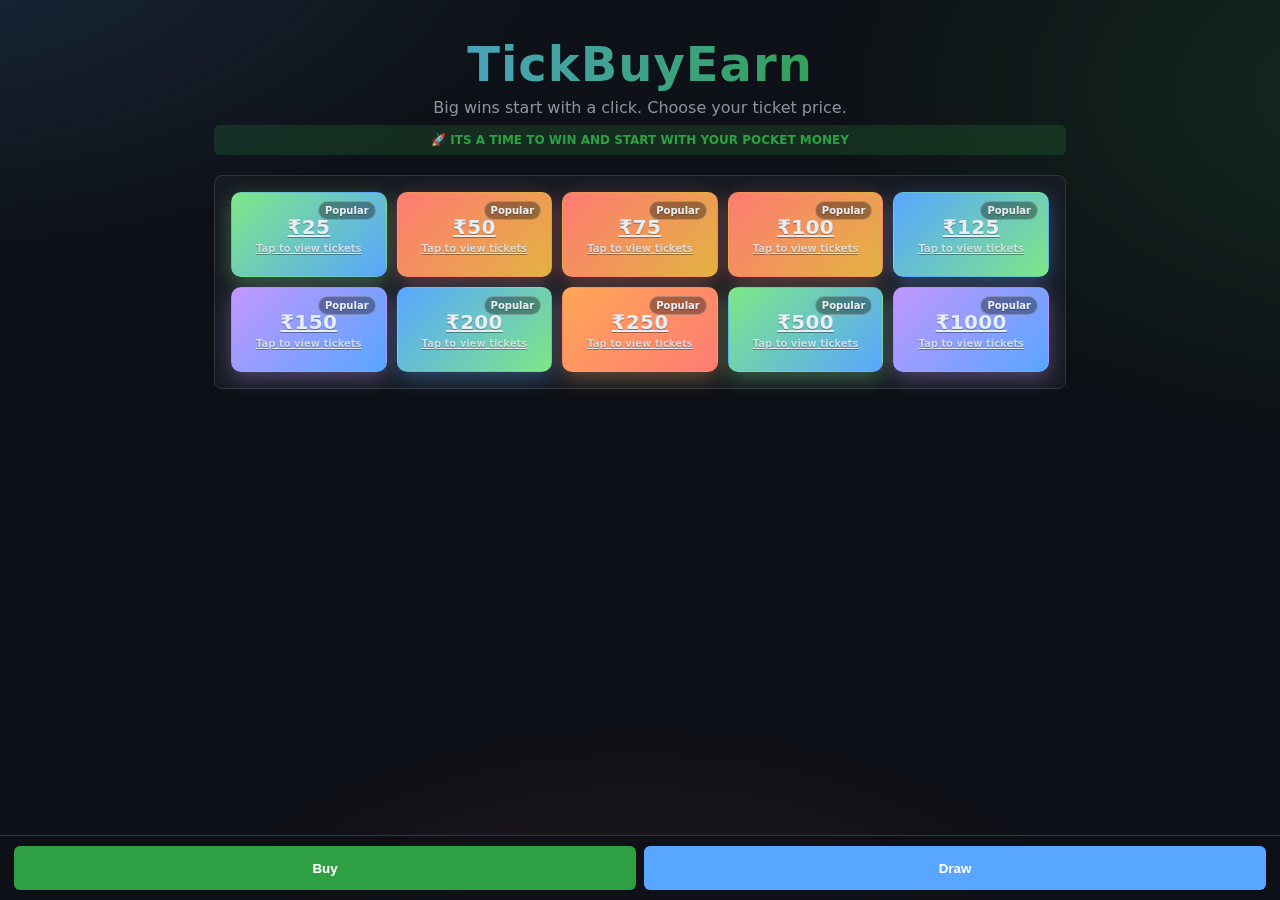
<file: index.html>
<!DOCTYPE html>
<html lang="en">
<head>
    <meta charset="UTF-8" />
    <meta name="viewport" content="width=device-width, initial-scale=1.0" />
    <title>TickBuyEarn</title>
    <link rel="stylesheet" href="styles.css" />
    <script defer src="data.js"></script>
    <script defer src="app.js"></script>
    <meta name="description" content="TickBuyEarn - Select ticket price and participate in draws" />
</head>
<body>
<div class="bg" aria-hidden="true"></div>
<div class="container">
    <header class="header hero">
        <div class="logo" aria-label="TickBuyEarn">TickBuyEarn</div>
        <p class="muted">Big wins start with a click. Choose your ticket price.</p>
        <div style="background: rgba(46,160,67,0.2); color: #2ea043; padding: 8px 12px; border-radius: 6px; font-size: 12px; font-weight: 600; margin-top: 8px;">
          🚀 ITS A TIME TO WIN AND START WITH YOUR POCKET MONEY
        </div>
    </header>

    <main>
        <section>
            <div id="priceGrid" class="price-grid" aria-label="Price options grid">
                <!-- Populated by app.js -->
            </div>
        </section>
    </main>
</div>

<nav class="bottom-nav" aria-label="Primary actions">
    <button id="buyBtn" class="btn primary">Buy</button>
    <button id="drawBtn" class="btn secondary">Draw</button>
    </nav>
</body>
</html>
</file>
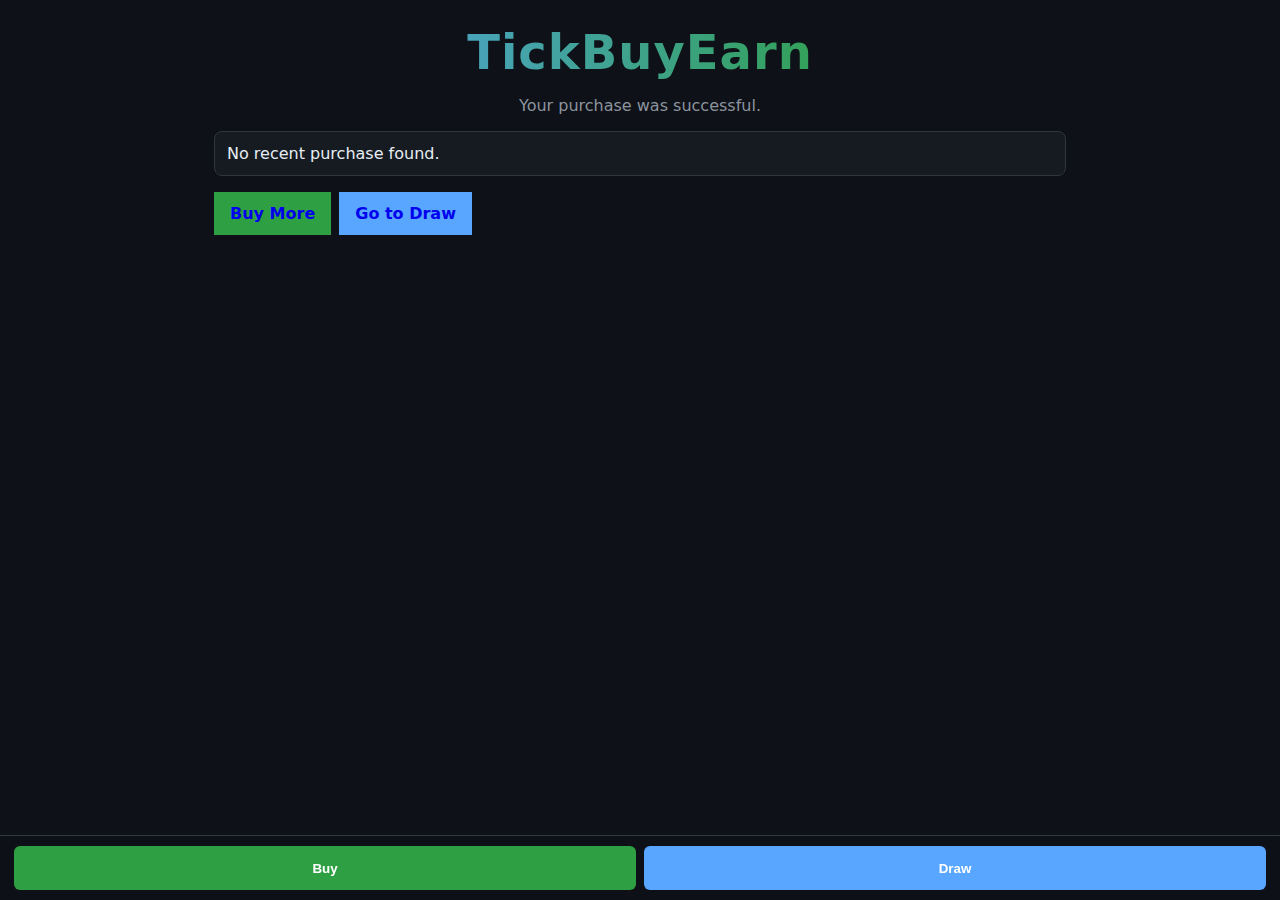
<file: buySuccess.html>
<!DOCTYPE html>
<html lang="en">
<head>
    <meta charset="UTF-8" />
    <meta name="viewport" content="width=device-width, initial-scale=1.0" />
    <title>Purchase Successful • TickBuyEarn</title>
    <link rel="stylesheet" href="styles.css" />
    <script>
      document.addEventListener('DOMContentLoaded', () => {
        const data = localStorage.getItem('tbe_last_purchase');
        let info = null;
        try { info = JSON.parse(data || 'null'); } catch {}
        const box = document.getElementById('summary');
        if (!info) {
          box.textContent = 'No recent purchase found.';
          return;
        }
        box.innerHTML = `
          <div style="font-size:18px;font-weight:700;margin-bottom:8px;">Thank you! 🎉</div>
          <div>You purchased <b>${info.count}</b> ticket(s) for <b>₹${info.price}</b> each.</div>
          <div style="margin:6px 0 8px;">Total paid: <b>₹${info.amount}</b></div>
          <div style="margin-top:6px;">Tickets: ${info.tickets.map(n=>`<span class='chip'>Ticket ${n}</span>`).join(' ')}</div>
        `;
      });
    </script>
</head>
<body>
<div class="container">
  <header class="header">
    <div class="logo">TickBuyEarn</div>
    <p class="muted">Your purchase was successful.</p>
  </header>

  <section class="stat-card" id="summary">Loading...</section>

  <div style="display:flex; gap:8px; margin-top:16px;">
    <a href="index.html" class="btn primary" style="text-decoration:none; text-align:center;">Buy More</a>
    <a href="draw.html" class="btn secondary" style="text-decoration:none; text-align:center;">Go to Draw</a>
  </div>
</div>
<nav class="bottom-nav" aria-label="Primary actions">
  <button class="btn primary" onclick="location.href='index.html'">Buy</button>
  <button class="btn secondary" onclick="location.href='draw.html'">Draw</button>
  </nav>
</body>
</html>
</file>
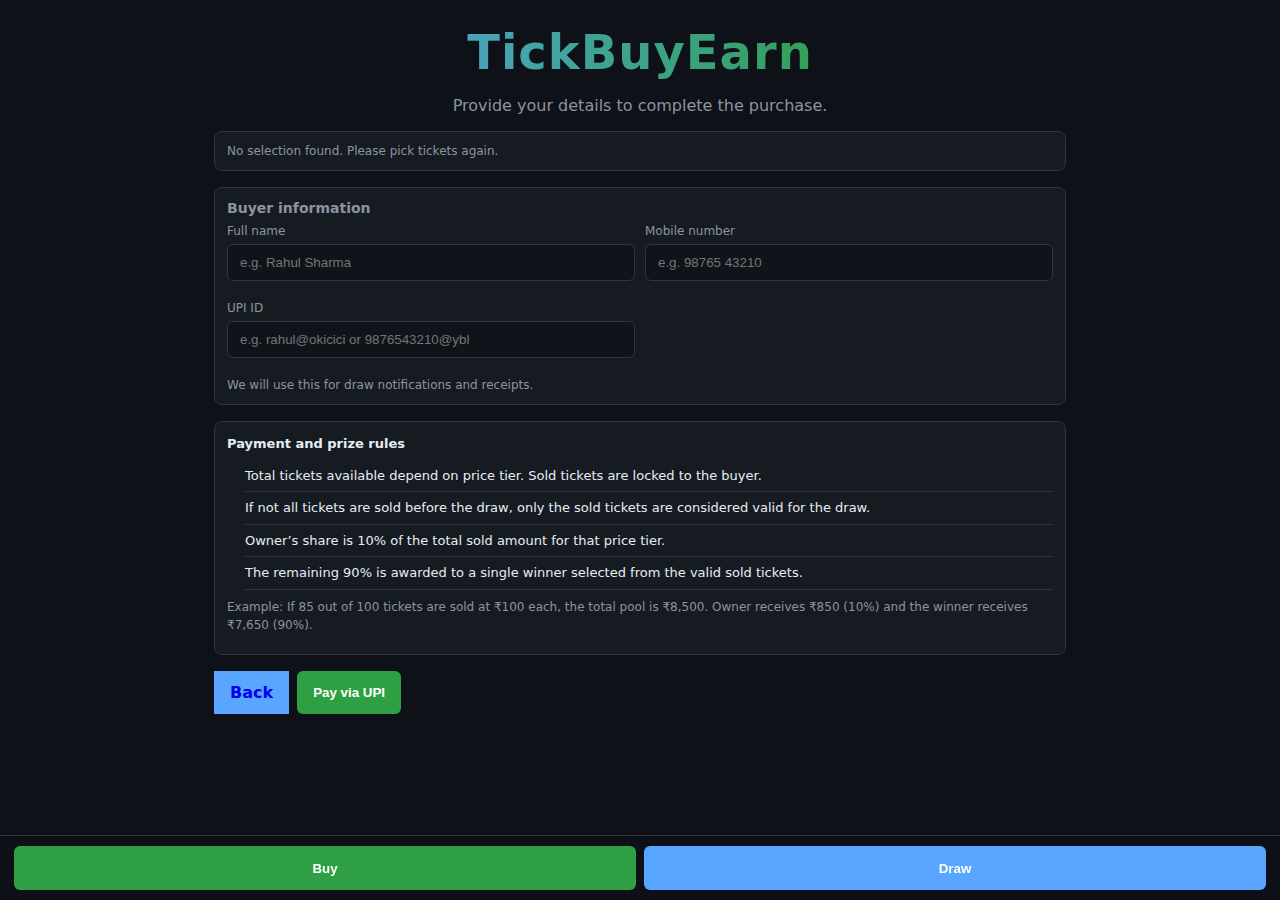
<file: checkout.html>
<!DOCTYPE html>
<html lang="en">
<head>
  <meta charset="UTF-8" />
  <meta name="viewport" content="width=device-width, initial-scale=1.0" />
  <title>Checkout • TickBuyEarn</title>
  <link rel="stylesheet" href="styles.css" />
  <script defer src="data.js"></script>
  <script>
    function byId(id){return document.getElementById(id)}
    function readCheckout(){try{return JSON.parse(localStorage.getItem('tbe_checkout')||'null')}catch{return null}}
    function saveCheckout(data){localStorage.setItem('tbe_checkout', JSON.stringify(data))}
    function formatTickets(arr){return arr.map(n=>`<span class='chip'>Ticket ${n}</span>`).join(' ')}
    document.addEventListener('DOMContentLoaded', () => {
      const info = readCheckout();
      if(!info){
        byId('summary').innerHTML = '<div class="note">No selection found. Please pick tickets again.</div>'
        return;
      }
      byId('summary').innerHTML = `
        <div style="display:flex; gap:12px; align-items:center; flex-wrap:wrap;">
          <div class="pill">Price: ₹${info.price}</div>
          <div class="pill">Tickets: ${info.tickets.length}</div>
          <div class="pill">Total: ₹${info.total}</div>
        </div>
        <div style="margin-top:10px;">${formatTickets(info.tickets)}</div>
      `

      const payBtn = byId('payBtn')
      payBtn.addEventListener('click', () => {
        const name = byId('buyerName').value.trim()
        const mobile = byId('buyerMobile').value.trim()
        const upiId = byId('buyerUpi').value.trim()
        
        if(!name || !mobile || !upiId){ 
          alert('Please enter your name, mobile number, and UPI ID.'); 
          return 
        }

        // Show payment processing
        payBtn.disabled = true
        payBtn.textContent = 'Processing...'
        
        // Create payment request
        const paymentRequest = {
          userId: 1, // In production, this would be the actual user ID
          ticketIds: info.tickets,
          amount: info.total,
          upiId: upiId,
          phoneNumber: mobile
        }
        
        // Use local payment service
        const data = window.tickBuyEarnData.createPayment(paymentRequest);
        if (data.status === 'created') {
          // Show UPI payment options
          showUPIPayment(data, info)
        } else {
          alert('Payment creation failed: ' + data.message)
          payBtn.disabled = false
          payBtn.textContent = 'Pay via UPI'
        }
      })
      
      function showUPIPayment(paymentData, ticketInfo) {
        const paymentModal = document.createElement('div')
        paymentModal.className = 'payment-modal'
        paymentModal.innerHTML = `
          <div class="payment-content">
            <h3>UPI Payment</h3>
            <p>Amount: ₹${ticketInfo.total}</p>
            <p>Order ID: ${paymentData.orderId}</p>
            
            <div class="upi-options">
              <div class="upi-option">
                <h4>Option 1: Scan QR Code</h4>
                <img src="${paymentData.qrCodeUrl}" alt="UPI QR Code" style="width: 200px; height: 200px;">
                <p>Scan with any UPI app (GPay, PhonePe, Paytm, etc.)</p>
              </div>
              
              <div class="upi-option">
                <h4>Option 2: Deep Link</h4>
                <button onclick="window.location.href='${paymentData.upiIntentUrl}'" class="btn primary">
                  Pay with UPI App
                </button>
                <p>Click to open your UPI app directly</p>
              </div>
            </div>
            
            <div class="payment-actions">
              <button onclick="checkPaymentStatus('${paymentData.orderId}')" class="btn secondary">
                Check Payment Status
              </button>
              <button onclick="closePaymentModal()" class="btn secondary">
                Close
              </button>
            </div>
          </div>
        `
        document.body.appendChild(paymentModal)
      }
      
      function checkPaymentStatus(orderId) {
        const data = window.tickBuyEarnData.checkPaymentStatus(orderId);
        if (data.status === 'COMPLETED') {
          alert('Payment successful! Redirecting to success page...')
          const lastPurchase = { 
            name: byId('buyerName').value.trim(), 
            mobile: byId('buyerMobile').value.trim(), 
            price: ticketInfo.price, 
            count: ticketInfo.tickets.length, 
            amount: ticketInfo.total, 
            tickets: ticketInfo.tickets 
          }
          localStorage.setItem('tbe_last_purchase', JSON.stringify(lastPurchase))
          window.location.href = 'buySuccess.html'
        } else {
          alert('Payment status: ' + data.message)
        }
      }
      
      function closePaymentModal() {
        const modal = document.querySelector('.payment-modal')
        if (modal) {
          modal.remove()
        }
        // Reset button
        byId('payBtn').disabled = false
        byId('payBtn').textContent = 'Pay via UPI'
      }
    })
  </script>
</head>
<body>
  <div class="container">
    <header class="header">
      <div class="logo">TickBuyEarn</div>
      <p class="muted">Provide your details to complete the purchase.</p>
    </header>

    <section class="stat-card" id="summary">Loading summary...</section>

    <section class="stat-card">
      <h3 style="margin-top:0;">Buyer information</h3>
      <div class="form">
        <div class="row">
          <div class="field">
            <label for="buyerName">Full name</label>
            <input id="buyerName" placeholder="e.g. Rahul Sharma" />
          </div>
          <div class="field">
            <label for="buyerMobile">Mobile number</label>
            <input id="buyerMobile" placeholder="e.g. 98765 43210" />
          </div>
        </div>
        <div class="row">
          <div class="field">
            <label for="buyerUpi">UPI ID</label>
            <input id="buyerUpi" placeholder="e.g. rahul@okicici or 9876543210@ybl" />
          </div>
        </div>
        <div class="note">We will use this for draw notifications and receipts.</div>
      </div>
    </section>

    <section class="stat-card rules">
      <h4>Payment and prize rules</h4>
      <ul>
        <li>Total tickets available depend on price tier. Sold tickets are locked to the buyer.</li>
        <li>If not all tickets are sold before the draw, only the sold tickets are considered valid for the draw.</li>
        <li>Owner’s share is 10% of the total sold amount for that price tier.</li>
        <li>The remaining 90% is awarded to a single winner selected from the valid sold tickets.</li>
      </ul>
      <p class="note">Example: If 85 out of 100 tickets are sold at ₹100 each, the total pool is ₹8,500. Owner receives ₹850 (10%) and the winner receives ₹7,650 (90%).</p>
    </section>

    <div style="display:flex; gap:8px;">
      <a href="tickets.html" class="btn secondary" style="text-decoration:none; text-align:center;">Back</a>
      <button id="payBtn" class="btn primary">Pay via UPI</button>
    </div>
  </div>
  <nav class="bottom-nav" aria-label="Primary actions">
    <button class="btn primary" onclick="location.href='index.html'">Buy</button>
    <button class="btn secondary" onclick="location.href='draw.html'">Draw</button>
  </nav>
</body>
</html>
</file>
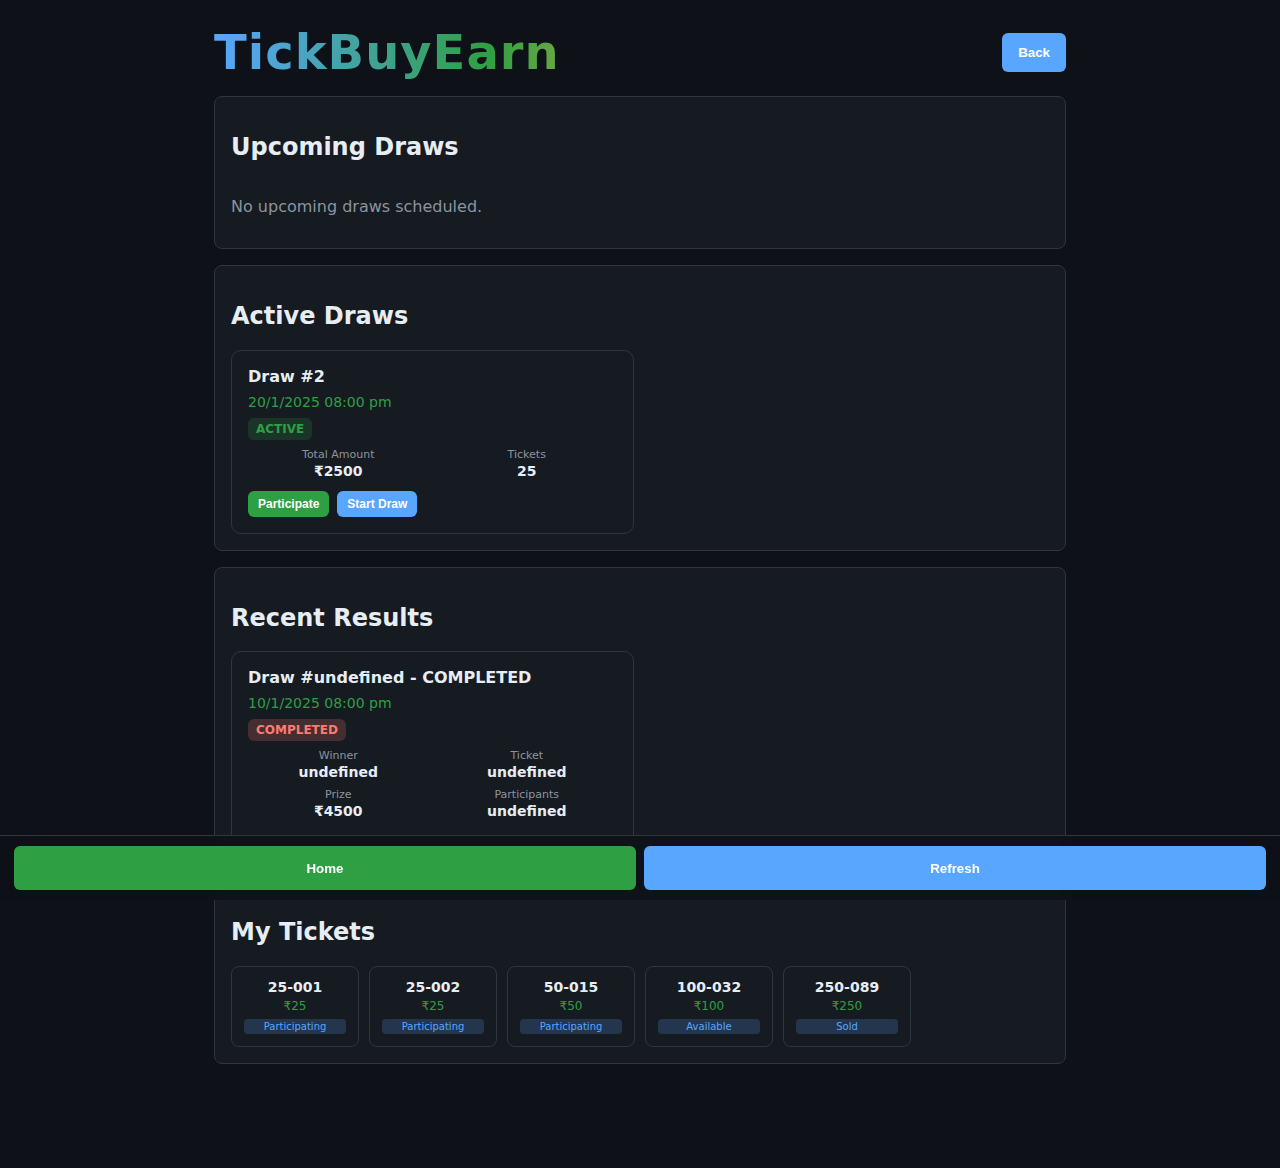
<file: draw.html>
<!DOCTYPE html>
<html lang="en">
<head>
    <meta charset="UTF-8" />
    <meta name="viewport" content="width=device-width, initial-scale=1.0" />
    <title>Draw • TickBuyEarn</title>
    <link rel="stylesheet" href="styles.css" />
    <script defer src="data.js"></script>
    <script defer src="app.js"></script>
</head>
<body>
<div class="container">
    <header class="header subheader">
        <div class="logo">TickBuyEarn</div>
        <button id="backBtn" class="btn secondary">Back</button>
    </header>

    <!-- Upcoming Draws Section -->
    <section>
        <h2>Upcoming Draws</h2>
        <div id="upcomingDraws" class="draws-grid"></div>
    </section>

    <!-- Active Draws Section -->
    <section>
        <h2>Active Draws</h2>
        <div id="activeDraws" class="draws-grid"></div>
    </section>

    <!-- Completed Draws Section -->
    <section>
        <h2>Recent Results</h2>
        <div id="completedDraws" class="draws-grid"></div>
    </section>

    <!-- My Tickets Section -->
    <section>
        <h2>My Tickets</h2>
        <div id="myTickets" class="tickets-grid"></div>
    </section>
</div>

<nav class="bottom-nav" aria-label="Navigation">
    <button id="homeBtn" class="btn primary">Home</button>
    <button id="refreshBtn" class="btn secondary">Refresh</button>
</nav>
</body>
</html>
</file>
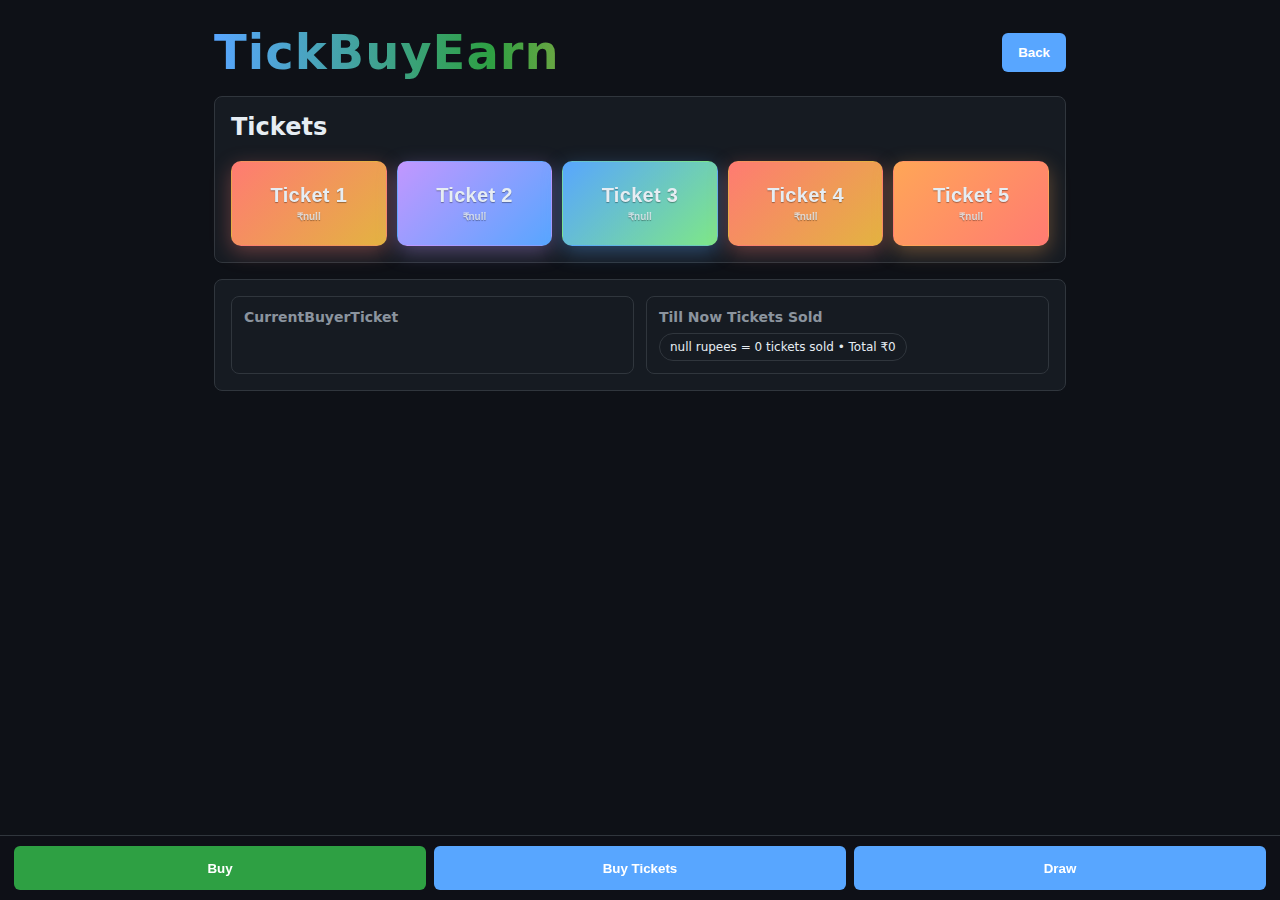
<file: tickets.html>
<!DOCTYPE html>
<html lang="en">
<head>
    <meta charset="UTF-8" />
    <meta name="viewport" content="width=device-width, initial-scale=1.0" />
    <title>Tickets • TickBuyEarn</title>
    <link rel="stylesheet" href="styles.css" />
    <script defer src="data.js"></script>
    <script defer src="app.js"></script>
</head>
<body>
<div class="container">
    <header class="header subheader">
        <div class="logo">TickBuyEarn</div>
        <button id="backBtn" class="btn secondary">Back</button>
    </header>

    <section>
        <h2 id="ticketsTitle" style="margin-top:0">Tickets</h2>
        <div id="ticketsGrid" class="price-grid" aria-live="polite"></div>
    </section>

    <section class="stats">
        <div class="stat-card">
            <h3>CurrentBuyerTicket</h3>
            <div id="currentSelection" class="chips"></div>
        </div>
        <div class="stat-card">
            <h3>Till Now Tickets Sold</h3>
            <div id="soldSummary" class="chips"></div>
        </div>
    </section>
</div>

<nav class="bottom-nav three" aria-label="Purchase actions">
    <button id="homeBtn" class="btn primary">Buy</button>
    <button id="checkoutBtn" class="btn secondary">Buy Tickets</button>
    <button id="goDrawBtn" class="btn secondary">Draw</button>
</nav>
</body>
</html>
</file>
<file: styles.css>
:root {
  --bg: #0e1117;
  --panel: #161b22;
  --text: #e6edf3;
  --muted: #8b949e;
  --accent: #2ea043;
  --accent-2: #58a6ff;
  --danger: #ff7b72;
}

* { box-sizing: border-box; }
body {
  margin: 0;
  font-family: system-ui, -apple-system, Segoe UI, Roboto, Ubuntu, Cantarell, Noto Sans, Helvetica, Arial;
  background: var(--bg);
  color: var(--text);
}
.bg {
  position: fixed;
  inset: 0;
  z-index: -1;
  background: radial-gradient(1200px 600px at -10% -10%, rgba(88,166,255,0.18), transparent 60%),
              radial-gradient(1000px 600px at 110% 10%, rgba(46,160,67,0.18), transparent 60%),
              radial-gradient(900px 600px at 50% 120%, rgba(255,123,114,0.14), transparent 60%);
  animation: floatBg 16s ease-in-out infinite alternate;
}
@keyframes floatBg {
  0% { transform: translateY(0px); filter: hue-rotate(0deg); }
  100% { transform: translateY(-10px); filter: hue-rotate(8deg); }
}
.container {
  max-width: 900px;
  margin: 0 auto;
  padding: 24px;
  padding-bottom: 88px; /* space for fixed bottom nav */
}
h1 { margin-top: 0; }

.header { text-align: center; margin-bottom: 16px; }
.logo {
  font-size: clamp(28px, 6vw, 48px);
  font-weight: 800;
  letter-spacing: 1px;
  background: linear-gradient(90deg,#58a6ff 0%,#2ea043 40%,#e3b341 70%,#ff7b72 100%);
  -webkit-background-clip: text;
  background-clip: text;
  color: transparent;
  background-size: 200% 100%;
  animation: logoShimmer 8s linear infinite;
}
@keyframes logoShimmer {
  0% { background-position: 0% 50%; }
  100% { background-position: 100% 50%; }
}
.hero {
  margin: 12px auto 20px;
  text-align: center;
}
.hero p { margin: 6px 0 0; color: var(--muted); }

section {
  background: var(--panel);
  padding: 16px;
  border-radius: 8px;
  margin-bottom: 16px;
  border: 1px solid #30363d;
}

input {
  width: 100%;
  padding: 10px 12px;
  margin-bottom: 8px;
  border-radius: 6px;
  border: 1px solid #30363d;
  background: transparent;
  color: var(--text);
}

button {
  background: var(--accent);
  border: none;
  color: #fff;
  padding: 10px 14px;
  border-radius: 6px;
  cursor: pointer;
}
button[disabled] { opacity: 0.5; cursor: not-allowed; }

ul { list-style: none; padding: 0; }
li { padding: 6px 0; border-bottom: 1px solid #30363d; }

.muted { color: var(--muted); }

/* Price Grid */
.price-grid {
  display: grid;
  grid-template-columns: repeat(2, minmax(0, 1fr));
  gap: 10px;
}

@media (min-width: 520px) {
  .price-grid { grid-template-columns: repeat(3, 1fr); }
}
@media (min-width: 820px) {
  .price-grid { grid-template-columns: repeat(5, 1fr); }
}

.price-card {
  display: flex;
  align-items: center;
  justify-content: center;
  padding: 16px 12px;
  height: 85px;
  width: 100%;
  border: 1px solid transparent;
  border-radius: 10px;
  background: linear-gradient(180deg, rgba(255,255,255,0.06) 0%, rgba(255,255,255,0.02) 100%);
  color: var(--text);
  font-weight: 800;
  font-size: 18px;
  text-shadow: 0 1px 1px rgba(0,0,0,0.35);
  box-shadow: 0 4px 16px rgba(0,0,0,0.35);
  transition: transform .18s ease, box-shadow .18s ease, border-color .18s ease, filter .18s ease;
  user-select: none;
  position: relative;
  transform-style: preserve-3d;
  box-sizing: border-box;
}
.price-card:hover { transform: translateY(-3px) scale(1.01); box-shadow: 0 10px 28px rgba(0,0,0,0.45); border-color: rgba(255,255,255,0.15); filter: saturate(1.1); }
.price-card:active { transform: translateY(0); }

.price-card .card-badge {
  position: absolute;
  top: 8px;
  right: 10px;
  padding: 3px 6px;
  font-size: 10px;
  border-radius: 999px;
  background: rgba(0,0,0,0.35);
  border: 1px solid rgba(255,255,255,0.25);
  transform: translateZ(16px);
}
.price-card .card-content { text-align: center; transform: translateZ(12px); }
.price-card .price { font-size: 20px; margin-bottom: 4px; letter-spacing: 0.3px; }
.price-card .sub { font-size: 10px; color: #e6edf3cc; font-weight: 600; }

/* Gradient variants for price cards */
.card-g1 { background-image: linear-gradient(135deg, #2ea043 0%, #58a6ff 100%); box-shadow: 0 6px 20px rgba(46,160,67,0.35); }
.card-g2 { background-image: linear-gradient(135deg, #ff7b72 0%, #e3b341 100%); box-shadow: 0 6px 20px rgba(255,123,114,0.35); }
.card-g3 { background-image: linear-gradient(135deg, #7ee787 0%, #58a6ff 100%); box-shadow: 0 6px 20px rgba(126,231,135,0.35); }
.card-g4 { background-image: linear-gradient(135deg, #c297ff 0%, #58a6ff 100%); box-shadow: 0 6px 20px rgba(194,151,255,0.35); }
.card-g5 { background-image: linear-gradient(135deg, #ffa657 0%, #ff7b72 100%); box-shadow: 0 6px 20px rgba(255,166,87,0.35); }
.card-g6 { background-image: linear-gradient(135deg, #58a6ff 0%, #7ee787 100%); box-shadow: 0 6px 20px rgba(88,166,255,0.35); }

/* Bottom Nav */
.bottom-nav {
  position: fixed;
  left: 0; right: 0; bottom: 0;
  display: grid;
  grid-template-columns: repeat(2, 1fr);
  gap: 8px;
  padding: 10px 14px;
  background: rgba(14,17,23,0.85);
  backdrop-filter: blur(6px);
  border-top: 1px solid #30363d;
}
.bottom-nav .btn { min-height: 44px; }
.bottom-nav.three { grid-template-columns: repeat(3, 1fr); }
.btn { padding: 12px 16px; font-weight: 700; }
.btn.primary { background: var(--accent); }
.btn.secondary { background: var(--accent-2); }

/* Checkout form */
.form {
  display: grid; gap: 12px;
}
.row { display: grid; gap: 10px; }
@media (min-width: 640px) { .row { grid-template-columns: 1fr 1fr; } }
.field label { display:block; margin-bottom:6px; color: var(--muted); font-size: 12px; }
.field input { width:100%; padding: 10px 12px; border-radius: 6px; border: 1px solid #30363d; background: #0f141b; color: var(--text); }
.note { color: var(--muted); font-size: 12px; }
.rules { font-size: 13px; line-height: 1.5; color: var(--text); }
.rules h4 { margin: 0 0 6px; }
.rules p { margin: 0 0 8px; }
.rules ul { margin: 0 0 8px 18px; }

/* Tickets page */
.subheader { display: flex; align-items: center; justify-content: space-between; }
.pill { padding: 6px 10px; border: 1px solid #30363d; border-radius: 999px; font-size: 12px; }

/* Draw page */
.list { margin: 0; padding: 0; list-style: none; }
.list li { padding: 10px 0; border-bottom: 1px solid #30363d; display: flex; justify-content: space-between; }

/* Draws Grid */
.draws-grid {
  display: grid;
  grid-template-columns: 1fr;
  gap: 12px;
}

@media (min-width: 640px) {
  .draws-grid { grid-template-columns: repeat(2, 1fr); }
}

.draw-card {
  background: var(--panel);
  border: 1px solid #30363d;
  border-radius: 10px;
  padding: 16px;
  transition: all 0.2s ease;
}

.draw-card:hover {
  border-color: var(--accent);
  transform: translateY(-2px);
}

.draw-card h3 {
  margin: 0 0 8px;
  font-size: 16px;
  color: var(--text);
}

.draw-card .draw-date {
  font-size: 14px;
  color: var(--accent);
  margin-bottom: 8px;
}

.draw-card .draw-status {
  display: inline-block;
  padding: 4px 8px;
  border-radius: 6px;
  font-size: 12px;
  font-weight: 600;
  margin-bottom: 8px;
}

.draw-card .status-scheduled { background: rgba(88,166,255,0.2); color: #58a6ff; }
.draw-card .status-active { background: rgba(46,160,67,0.2); color: #2ea043; }
.draw-card .status-in-progress { background: rgba(255,166,87,0.2); color: #ffa657; }
.draw-card .status-completed { background: rgba(255,123,114,0.2); color: #ff7b72; }

.draw-card .draw-info {
  display: grid;
  grid-template-columns: 1fr 1fr;
  gap: 8px;
  margin-bottom: 12px;
}

.draw-card .info-item {
  text-align: center;
}

.draw-card .info-label {
  font-size: 11px;
  color: var(--muted);
  margin-bottom: 2px;
}

.draw-card .info-value {
  font-size: 14px;
  font-weight: 700;
  color: var(--text);
}

.draw-card .draw-actions {
  display: flex;
  gap: 8px;
}

.draw-card .btn-small {
  padding: 6px 10px;
  font-size: 12px;
  min-height: auto;
}

/* Tickets Grid for My Tickets */
.tickets-grid {
  display: grid;
  grid-template-columns: repeat(auto-fill, minmax(120px, 1fr));
  gap: 10px;
}

.ticket-item {
  background: var(--panel);
  border: 1px solid #30363d;
  border-radius: 8px;
  padding: 12px;
  text-align: center;
  transition: all 0.2s ease;
}

.ticket-item:hover {
  border-color: var(--accent);
  transform: translateY(-1px);
}

.ticket-item .ticket-number {
  font-size: 14px;
  font-weight: 700;
  color: var(--text);
  margin-bottom: 4px;
}

.ticket-item .ticket-price {
  font-size: 12px;
  color: var(--accent);
  margin-bottom: 6px;
}

.ticket-item .ticket-status {
  font-size: 10px;
  padding: 2px 6px;
  border-radius: 4px;
  background: rgba(88,166,255,0.2);
  color: #58a6ff;
}

/* Payment Modal */
.payment-modal {
  position: fixed;
  inset: 0;
  background: rgba(0,0,0,0.8);
  display: flex;
  align-items: center;
  justify-content: center;
  z-index: 1000;
  padding: 20px;
}

.payment-content {
  background: var(--panel);
  border: 1px solid #30363d;
  border-radius: 12px;
  padding: 24px;
  max-width: 500px;
  width: 100%;
  max-height: 90vh;
  overflow-y: auto;
}

.payment-content h3 {
  margin: 0 0 16px;
  text-align: center;
  color: var(--accent);
}

.payment-content p {
  margin: 8px 0;
  text-align: center;
}

.upi-options {
  display: grid;
  gap: 20px;
  margin: 20px 0;
}

.upi-option {
  text-align: center;
  padding: 16px;
  border: 1px solid #30363d;
  border-radius: 8px;
  background: rgba(255,255,255,0.02);
}

.upi-option h4 {
  margin: 0 0 12px;
  color: var(--accent-2);
}

.upi-option img {
  border-radius: 8px;
  margin: 12px 0;
}

.upi-option p {
  margin: 8px 0 0;
  font-size: 14px;
  color: var(--muted);
}

.payment-actions {
  display: flex;
  gap: 12px;
  justify-content: center;
  margin-top: 20px;
}

/* Ticket states */
.ticket-selected {
  outline: 2px solid rgba(255,255,255,0.7);
  box-shadow: 0 0 0 3px rgba(88,166,255,0.35), 0 8px 24px rgba(0,0,0,0.45);
}
.ticket-sold {
  filter: grayscale(0.7) brightness(0.85);
  opacity: 0.75;
  cursor: not-allowed;
  pointer-events: none;
  position: relative;
}
.ticket-sold .sold-badge {
  position: absolute;
  inset: 10px auto auto 10px;
  background: rgba(0,0,0,0.5);
  border: 1px solid rgba(255,255,255,0.3);
  border-radius: 6px;
  padding: 2px 6px;
  font-size: 11px;
  font-weight: 800;
  letter-spacing: 0.4px;
}

/* Stats sections */
.stats {
  display: grid;
  grid-template-columns: 1fr;
  gap: 12px;
}
@media (min-width: 720px) {
  .stats { grid-template-columns: 1fr 1fr; }
}
.stat-card {
  background: var(--panel);
  border: 1px solid #30363d;
  border-radius: 8px;
  padding: 12px;
}
.stat-card h3 { margin: 0 0 8px; font-size: 14px; color: var(--muted); font-weight: 700; }
.chips { display: flex; flex-wrap: wrap; gap: 8px; }
.chip { border: 1px solid #30363d; border-radius: 999px; padding: 6px 10px; font-size: 12px; }
</file>
